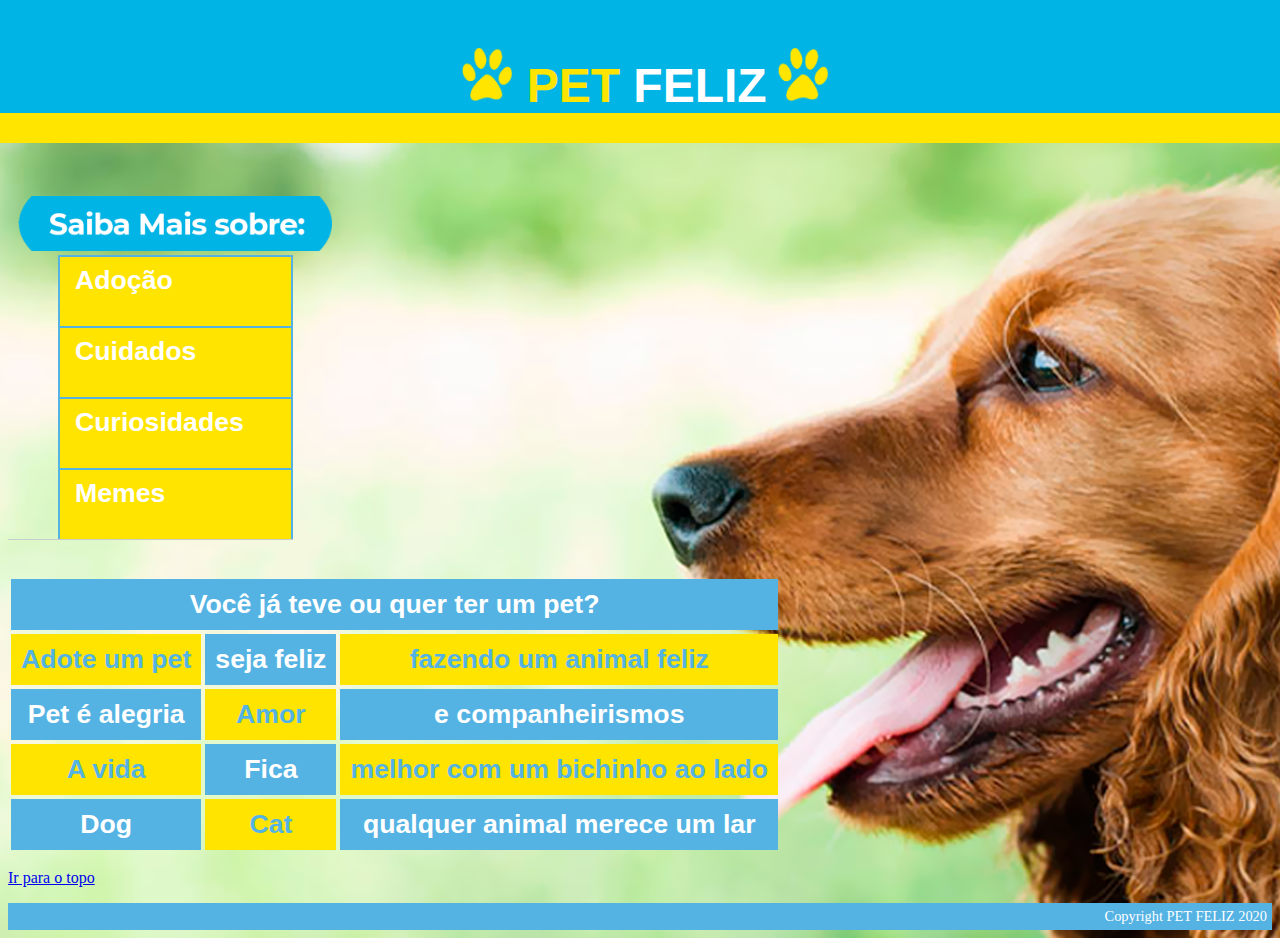
<file: index.html>
<!DOCTYPE html>
<html>
<head>
	<meta charset="UTF-8">
	<title>PAINEL PRINCIPAL</title>
	<link rel="stylesheet" href="css/pagina.css">
	
	
<!-- Google tag (gtag.js) -->
<script async src="https://www.googletagmanager.com/gtag/js?id=G-FYCGDBFTLX"></script>
<script>
  window.dataLayer = window.dataLayer || [];
  function gtag(){dataLayer.push(arguments);}
  gtag('js', new Date());

  gtag('config', 'G-FYCGDBFTLX');
</script>

	
	
</head>
<body  background="imagem/fundo2css.png" style="background-repeat: no-repeat">
<div id="principal">

<div id="cabecalho">

 <h1 > <img class="imagemcabecalho" src="imagem/patacss.png"/> PET <span>FELIZ</span><img class="imagemcabecalho" src="imagem/patacss.png"/></h1>
	<br/>
	<br/>
	<img src="imagem/textesaiba.png"/>
	</div>
<div id="menu">

<ul>
		<li><a  href="#" >Adoção</a>
			<ul class="nivel1">
				<li><a href="adoção.html" target="blank" title="CLIQUE AQUI">Informações</a></li>
				<li>
					<a href="#">ONGS</a>
					<ul class="nivel2">
				<li><a href="https://www.instagram.com/nucleodadiva/" target="blank" title="CLIQUE AQUI">ONG DÁDIVA</a></li>
				<li><a href="https://www.instagram.com/aspan.rn/" target="blank" title="CLIQUE AQUI">ONG ASPAN</a></li>
				</ul></li>
				<li><a href="form1.html" target="blank" title="CLIQUE AQUI">Deseja adotar?</a></li>
				<li><a href="form2.html" target="blank" title="CLIQUE AQUI">Divulgue um animal</a></li>
			</ul>
			</li>
			
		<li><a   href="#">Cuidados</a>
			<ul class="nivel1">
				<li><a href="cuidados.html" target="blank" title="CLIQUE AQUI">Dicas de Cuidados</a></li>
				<li><a href="pagina2.html" target="blank" title="CLIQUE AQUI">Alimentação</a></li>
				
			</ul>
			</li>
			
			<li><a  href="#">Curiosidades</a>
			<ul class="nivel1">
				<li><a href="curiosidades.html" target="blank" title="CLIQUE AQUI">Quer saber mais?</a></li>
				
			</ul>
			
			<li><a href="pagina3.html" target="blank" title="CLIQUE AQUI">Memes</a></li>
	</ul>
</div>
<br/>
<br/>

</div>

	<table >
	<tr>
	<td colspan="3"><div id="titulotable">Você já teve ou quer ter um pet?</div></td>
	</tr>
	
	<tr>
	<td><div id="conteudotable">Adote um pet</div></td>
	<td><div id="conteudo2table">seja feliz</div></td>
	<td><div id="conteudo3table">fazendo um animal feliz</div></td>
	</tr>
	
	<tr>
	<td><div id="conteudo4table">Pet é alegria</div></td>
	<td><div id="conteudo5table">Amor</div></td>
	<td><div id="conteudo6table">e companheirismos</div></td>
	</tr>
	
	<tr>
	<td><div id="conteudo7table">A vida</div></td>
	<td><div id="conteudo8table">Fica</div></td>
	<td><div id="conteudo9table">melhor com um bichinho ao lado</div></td>
	</tr>
	<tr>
	<td><div id="conteudo10table">Dog</div></td>
	<td><div id="conteudo11table">Cat</div></td>
	<td><div id="conteudo12table">qualquer animal merece um lar</div></td>
	</tr>
	
	</table>
	<div >
	<p >
		<a  class="ir.topo" href="#principal">Ir para o topo</a>
	</p>
	</div>
	
	
	<div id="rodape">
			Copyright PET FELIZ 2020
		</div>
	
	
	
</body>
</html>
</file>
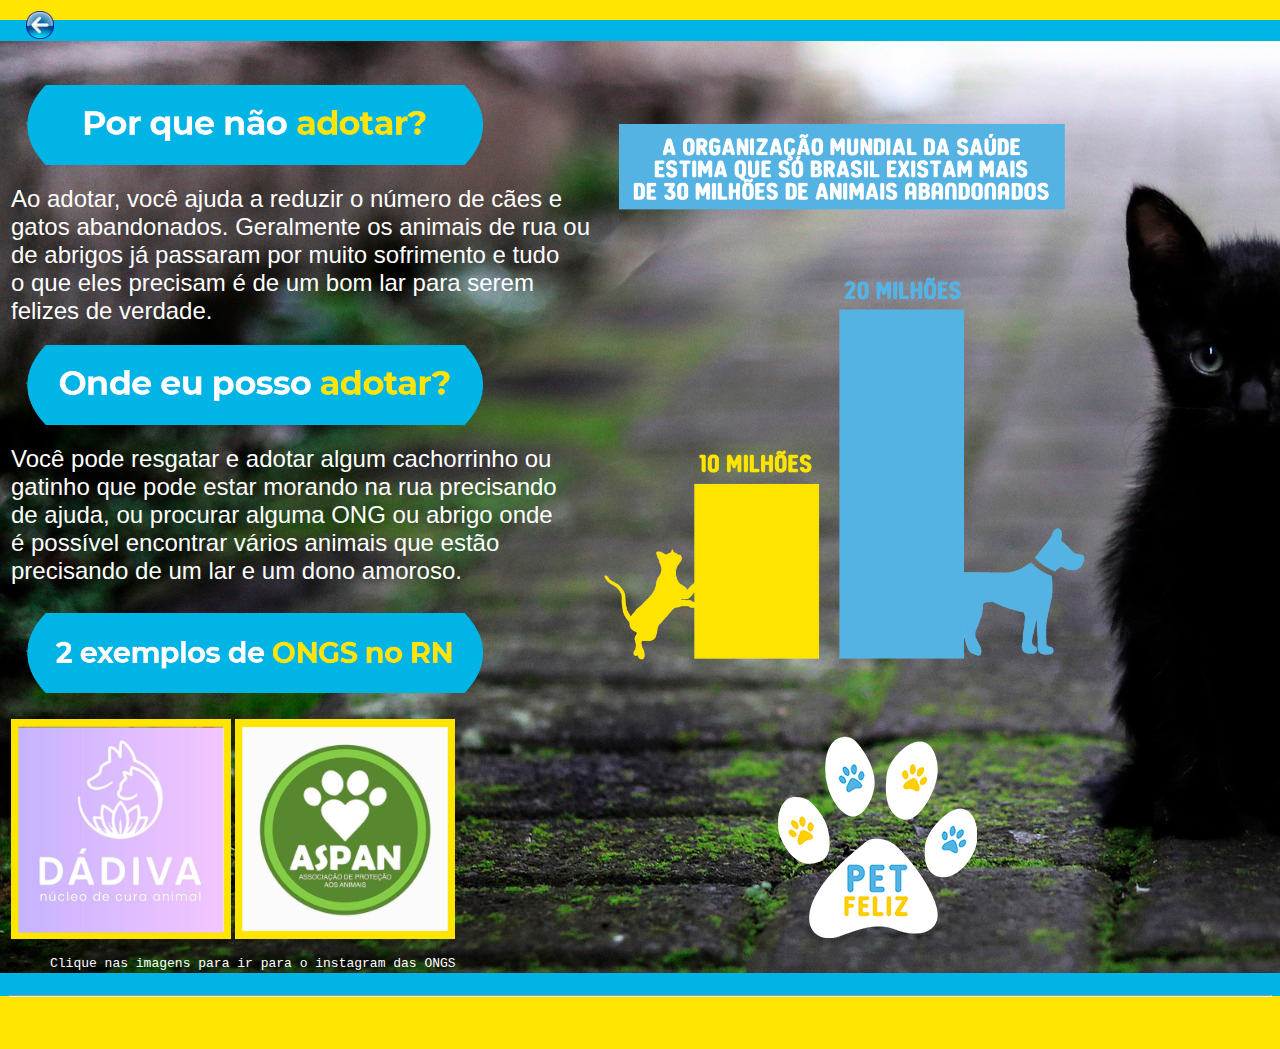
<file: adoção.html>
<!DOCTYPE html>
<html>
<head>
<meta charset="UTF-8">
<title>ADOÇÃO DE PETS</title>
</head>
<body background="imagens/gatonarua.png" style="background-repeat: no-repeat">
<table >
		<tr>
		<td>
		<a href="pagina1.html"> <img src="imagens/icon voltar.png"
		style="height: 28px;padding-left: 15px" title="voltar"></a></td>
		</tr>
		</table>
		<br/>
		<br/>
		
		<table >
		<tr>
			<td><img src="imagens/frase1.png"
				style="height: 80px; padding-left: 15px">
				<p style="color: white">
					<font size="5" face="Arial">Ao adotar, você ajuda a reduzir o número de
						cães e <br />gatos abandonados. Geralmente os animais de rua ou <br />de
						abrigos já passaram por muito sofrimento e tudo<br /> o que eles
						precisam é de um bom lar para serem <br />felizes de verdade.
					</font>
				</p></td>
				<th rowspan="2">
				<img src="imagens/graficoanimais.png" style="height: 560px">
			</th>
			<tr>
			<td><img src="imagens/frase2.jpg"
				style="height: 80px; padding-left: 15px">
				<p style="color: white">
					<font size="5" face="Arial">Você pode resgatar e adotar algum cachorrinho
						ou<br /> gatinho que pode estar morando na rua precisando<br />
						de ajuda, ou procurar alguma ONG ou abrigo onde<br />é possível
						encontrar vários animais que estão <br />precisando de um lar e
						um dono amoroso. <br /> <br/> <img src="imagens/frase3.png" style="height: 80px; padding-left: 15px">
					<br />
					
					</font>
				</p></td></tr>
		<tr>

			<td><a href="https://www.instagram.com/nucleodadiva/"
				target="blank"><img src="imagens/DADIVA.jpg" alt="logo Dádiva"
					title="Clique Aqui" style="height: 220px" /></a> <a
				href="https://www.instagram.com/aspan.rn/" target="blank"> <img
					src="imagens/ASPAN.jpg" alt="Logo ASPAN" title="Toque aqui"
					style="height: 220px" /></a><br/><pre style="color: white"><font size="3">     Clique nas imagens para ir para o instagram das ONGS</font></pre></td>
		</tr>

	</table>
	
	<hr/>
 	<br/>
	<br/>
	
	
</body>
</html>
</file>
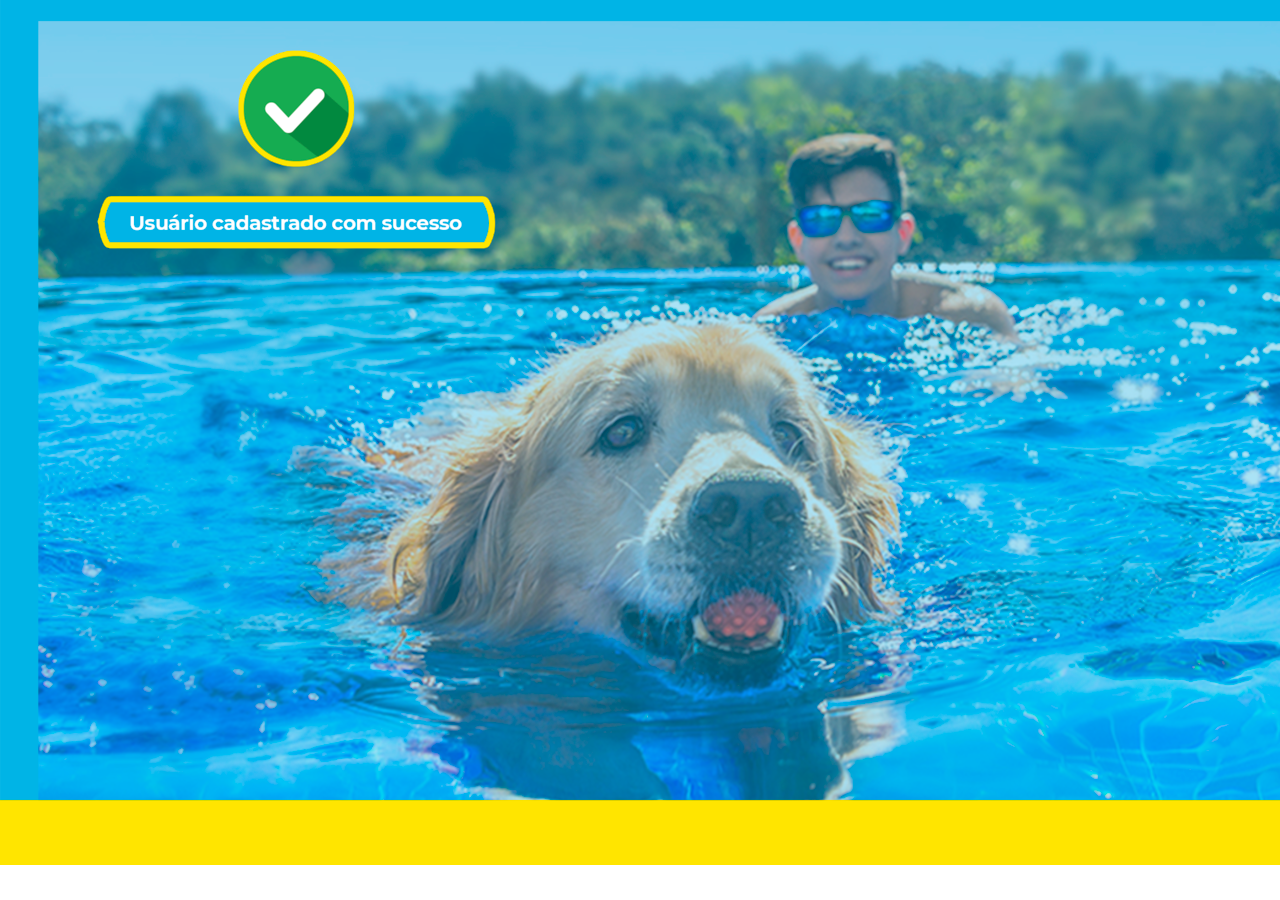
<file: confirmacao.html>
<!DOCTYPE html>
<html>
<head>
	<meta charset="ISO-8859-1">
	<title>Confirma��o</title>
		
	<script type="text/javascript">
	/*JavaScript com fun��o para exibir uma mensagem*/	
	function message() 
		{
			alert("Usu�rio cadastrado!");			
		}
		
		</script>

</head>
<body background="imagens/ft.dog14.png" onload="message()" style="background-repeat: no-repeat">
	
	
</body>
</html>
</file>
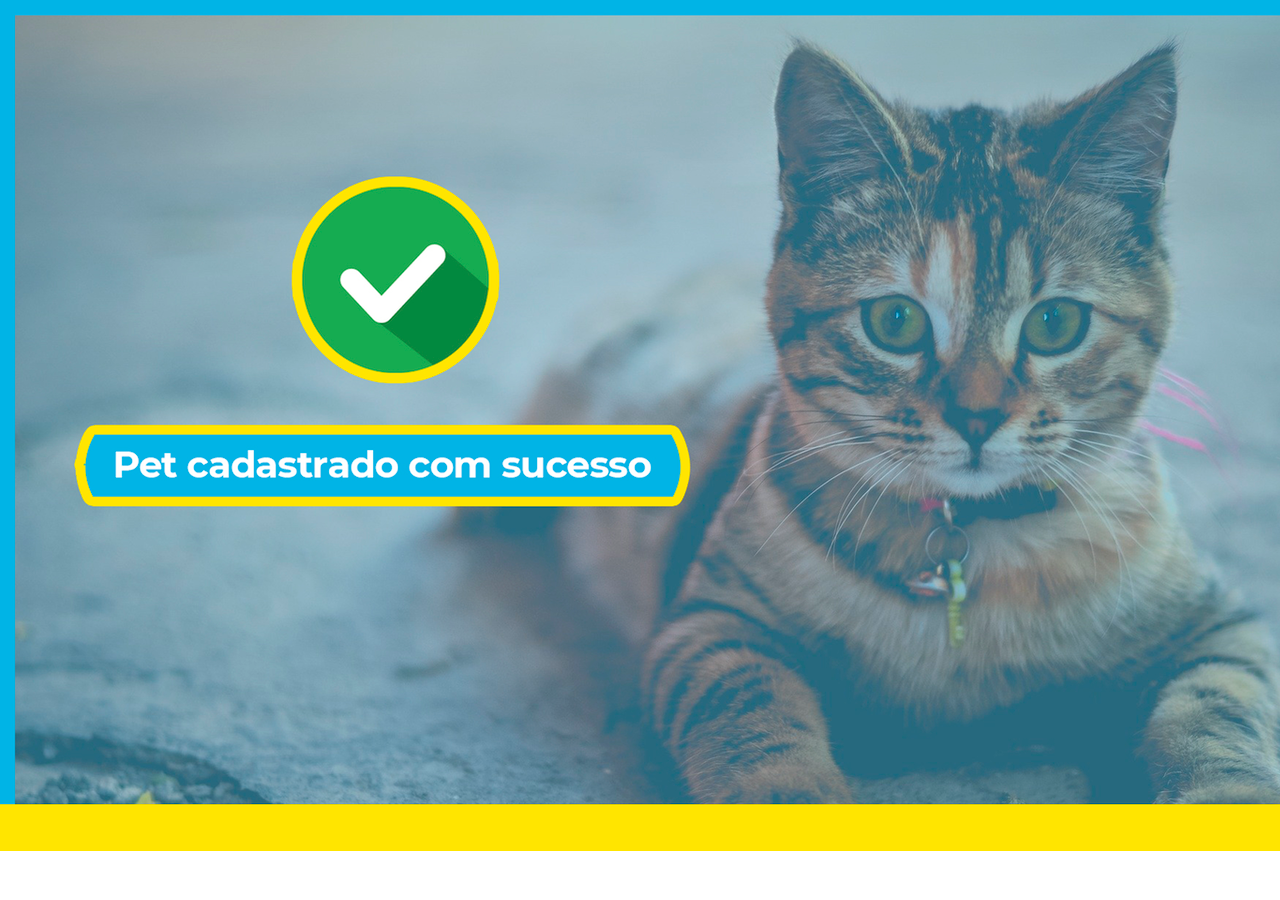
<file: confirmacao2.html>
<!DOCTYPE html>
<html>
<head>
	<meta charset="UTF-8">
	<title>Animal cadastrado</title>
	
	<script type="text/javascript">
	/*JavaScript com função para exibir uma mensagem ou alerta*/		
	function message() 
		{
			alert("Animal cadastrado!");	
			alert("Obrigado por divulgar um animalzinho!");
		}
		
		</script>

</head>
<body background="imagens/petcadastrado5.png" onload="message()" style="background-repeat: no-repeat">
	
</body>
</html>
</file>
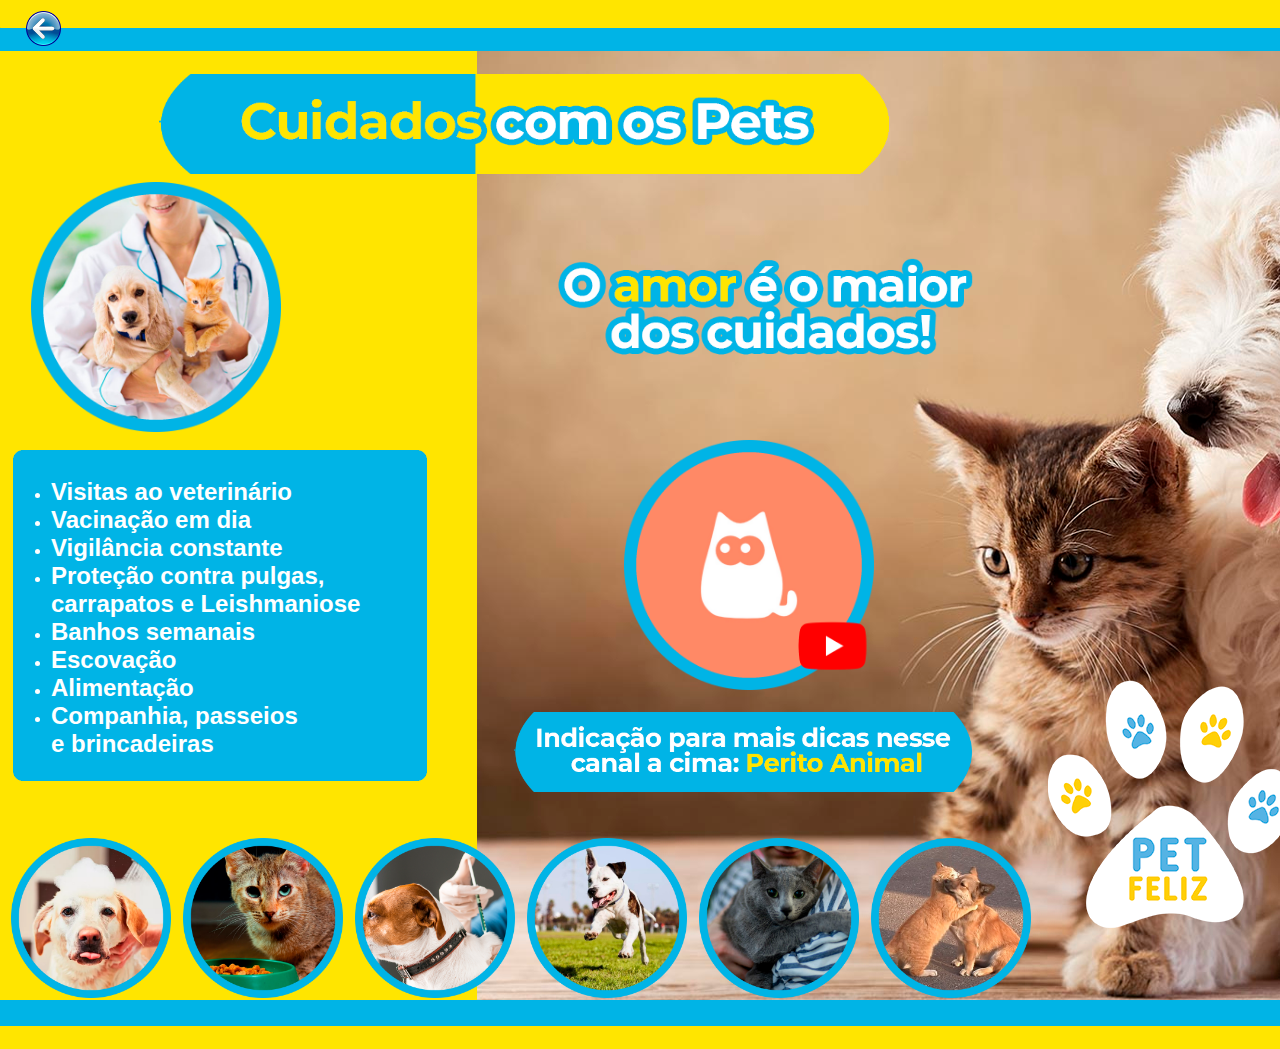
<file: cuidados.html>
<!DOCTYPE html>
<html>
<head>
<meta charset="UTF-8">
<title>CUIDADOS</title>
</head>
<body  background="imagens/fundo3.1.png" style="background-repeat: no-repeat">
	<table >
		<tr>
		<td>
		<a href="pagina1.html"> <img src="imagens/icon voltar.png"
		style="height: 35px;padding-left: 15px" title="voltar"></a></td>
		</tr>
		</table>
	<br/>
	
	<table >
		<tr>
		<td colspan="2">
		<img src="imagens/cuidados.png" style="height:100px; padding-left: 148px" />
		</td>
		</tr>
		<tr>
		<td>
		<img src="imagens/veterinario.png" style="height: 250px; padding-left: 20px" />
		</td>
		<td> <img src="imagens/oamor.png" style="height: 105px; padding-left: 180px" />
		</td>
		</tr>
		<tr>
			<td style="color: white">
				<ul>
					<li><font size="5" face="arial"><b>Visitas ao
								veterinário</b></font></li>
					<li><font size="5" face="arial"><b>Vacinação em dia</b></font></li>
					<li><font size="5" face="arial"><b>Vigilância
								constante</b></font></li>
					<li><font size="5" face="arial"><b>Proteção contra
								pulgas, <br />carrapatos e Leishmaniose
						</b></font></li>
					<li><font size="5" face="arial"><b>Banhos semanais</b></font></li>
					<li><font size="5" face="arial"><b>Escovação</b></font></li>
					<li><font size="5" face="arial"><b>Alimentação</b></font></li>
					<li><font size="5" face="arial"><b>Companhia,
								passeios<br />e brincadeiras
						</b></font></li>

				</ul>
			</td>
			<td><a
				href="https://www.youtube.com/channel/UCTU-01IN0p5JXB7VxEzDdJg" target="blank"
				title="CLIQUE AQUI"><img src="imagens/perito animal.png"
					style="height: 250px; padding-left: 260px" /></a> <br /> <br /> <img
				src="imagens/peritologo.png"
				style="height: 80px; padding-left: 150px" /></td>
		</tr>

	</table>
	<br/>
	<br/>
	<table >
	<tr><td>
	<img src= "imagens/banho.png" title="banho" style="height: 160px; padding-left: 0px"/>
	</td>
	<td><img src= "imagens/gato.png" title="refição" style="height: 160px; padding-left: 8px "/></td>
	<td><img src= "imagens/vacina.png" title="vacinação" style="height: 160px; padding-left: 8px"/></td>
	<td><img src= "imagens/diversao.png" title="passeio" style="height: 160px; padding-left: 8px"/></td>
	<td><img src= "imagens/carinhogato.png" title="carinho" style="height: 160px; padding-left: 8px"/></td>
	<td><img src= "imagens/caramelo.png" title="pets" style="height: 160px; padding-left: 8px"/></td>
	</tr>
	</table>
	<br/>
	<br/>

</body>
</html>
</file>
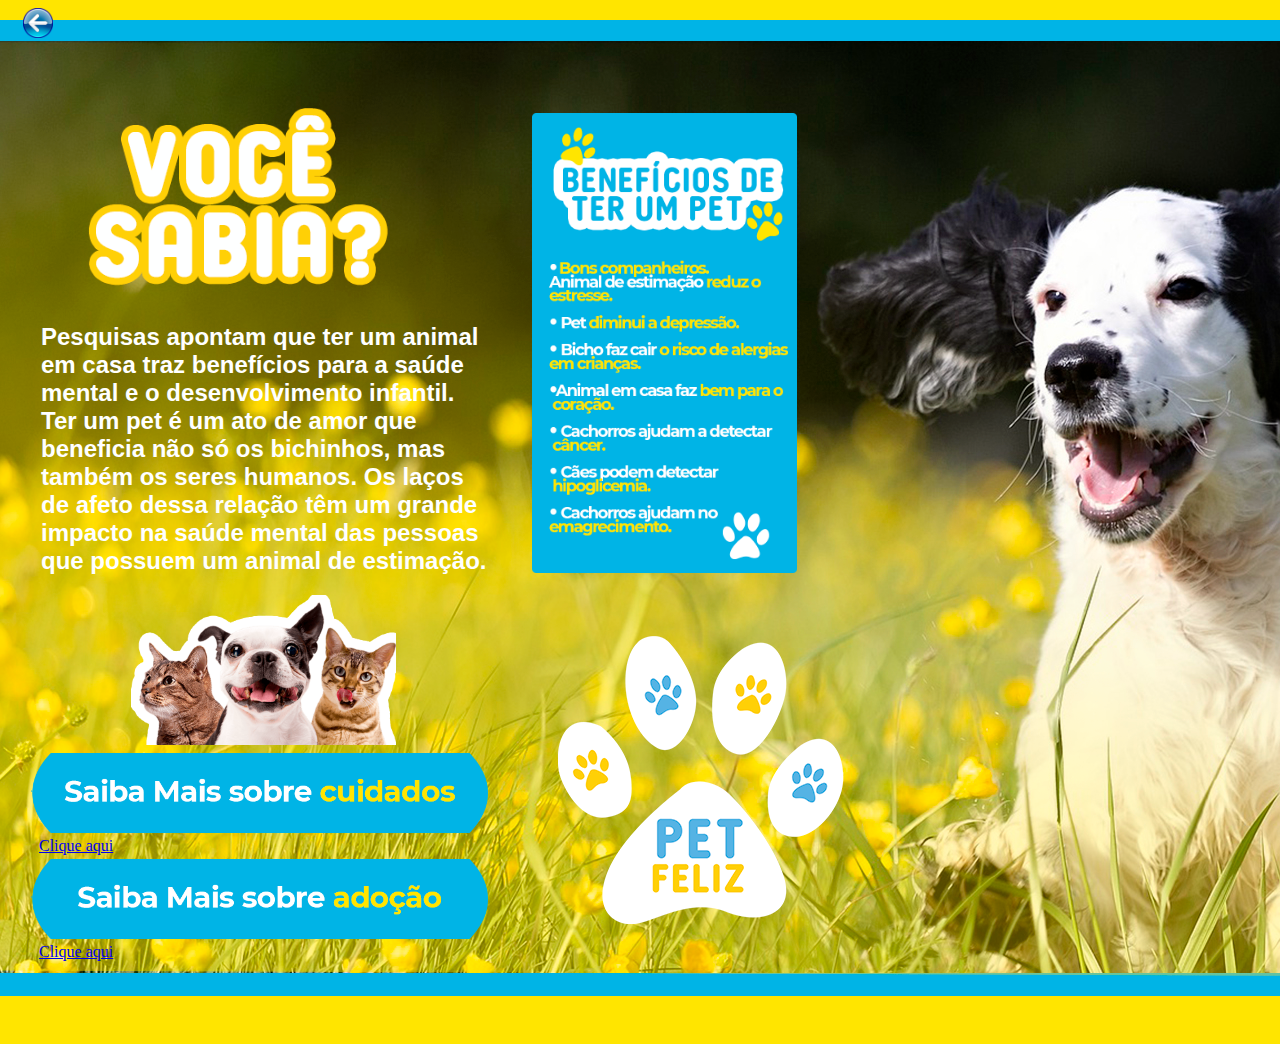
<file: curiosidades.html>
<!DOCTYPE html>
<html>
<head>
<meta charset="UTF-8">
<title>CURIOSIDADES</title>
</head>
<body background="imagens/cachocorrendo1.png" style="background-repeat: no-repeat">

		<a href="pagina1.html"> <img src="imagens/icon voltar.png"
		style="height: 30px;padding-left: 15px" title="voltar"></a>
<br/>
<br>
<br/>
<br/>
	<table>

		<tr>

			<td><img src="imagens/vc sabia.2.png"
				style="height: 200px; padding-left: 60px">
			</td>
			<th rowspan="2"><img src="imagens/BENEPET.png" style="height:460px; padding-left: 40px"/>
			</th>	
		
		</tr>
		<tr>
		<td><p style="color: white; padding-left: 30px">
					<b><font size="5" face="arial">Pesquisas apontam que ter
							um animal<br /> em casa traz benefícios para a saúde<br />
							mental e o desenvolvimento infantil. <br />Ter um pet é um ato
							de amor que<br /> beneficia não só os bichinhos, mas<br />
							também os seres humanos. Os laços<br /> de afeto dessa relação
							têm um grande<br /> impacto na saúde mental das pessoas<br />
							que possuem um animal de estimação.
					</font></b>
				</p></td>
		</tr>
		<tr>
			<td><img src="imagens/2.png"
				style="height: 150px; padding-left: 120px"></td>

		</tr>
		<tr>
			<td><a href="cuidados.html" title="CLIQUE AQUI"><img
					src="imagens/saibacuidados.png"
					style="height: 80px; padding-left: 20px" /></a> <br /> <a
				href="pagina3.html" style="padding-left: 28px">Clique aqui</a></td>
		<tr>
			<td><a href="adoção.html" title="CLIQUE AQUI"><img
					src="imagens/saibaadoção0.png"
					style="height: 80px; padding-left: 20px" /></a> <br /> <a
				href="Pagina2.html" style="padding-left: 28px">Clique aqui</a></td>
		</tr>

	</table>
	<br/>
	<br/>
	<br/>
	<br/>

</body>
</html>
</file>
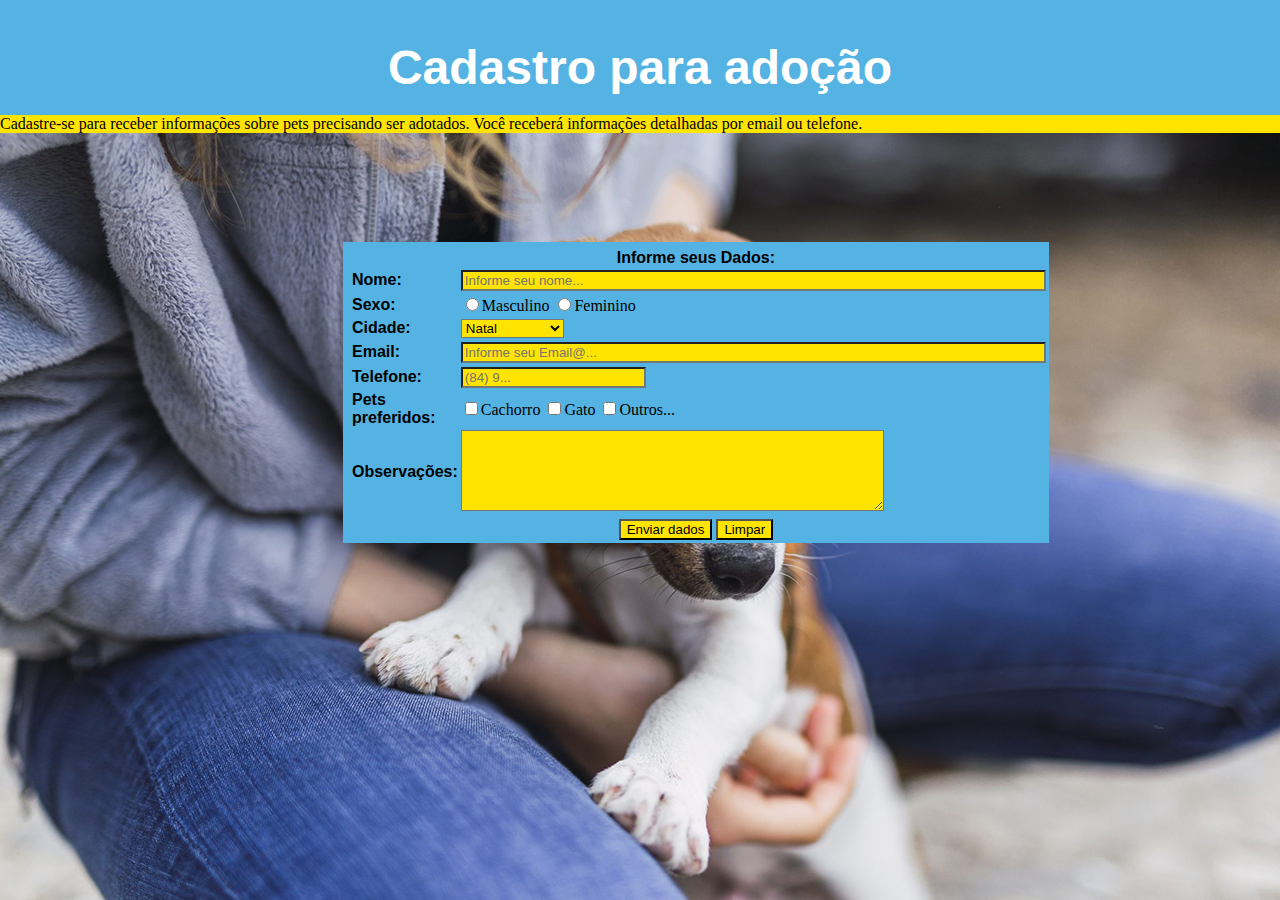
<file: form1.html>
<!DOCTYPE html>
<html>
<head>
	<meta charset="UTF-8">
	<title>Formulário adoção</title>
	
	<style>
	
	/*CSS para mudar a cor do formulário para azul*/
	#form{
		background-color: #55b3e3;
	}
	
	/*CSS para mudar a cor dos componetes ou campos do formulário*/
	input{
		background-color: #ffe400;
	}
	
	textarea{
		background-color: #ffe400;
	}
	
	radio{
		color: #ffe400;
	}
	
	fieldset{
		background-color: #ffe400;
	}
	
	select{
		background-color: #ffe400;
	}
	
	/*CSS para estilo a div cabeçalho*/
	
	#cabecalho{
		top: 0;
		left: 0;
		background-color: #55b3e3;
		width: 100%;
		position: absolute;
		height: 115px;
		
	}
	#cabecalho h2{
	text-align: center;
	font: 300% arial;
	font-weight: bold;
	color: white;
	height: 35px;
	
	}
	
	/*CSS para div que está o form*/
	#divform{
	margin: 1em auto;
	width: 600px;
	text-align: left;
	
	
	
	}
	
	/*CSS para mudar cor da div abaixo da cabeçalho para amarelo*/
	#tituloCAD{
		background-color: #ffe400;
	}
	/*CSS para a tabela que está o formulário*/
	#tbform{
	height: 700px;
	}
	
	/*CSS para dar estilo ao título do formulário*/
	#tituloform{
	text-align: center;
	padding: 5px 0 0 0;
	}
	/*CSS para dar estilo aos th do formulário, ou seja os sub título.*/
	th{
	font-family: arial;
	padding: 0 0 0 7px;
	}
	
	</style>
	


</head>
<body onload="message()" background="imagens/foto3-adocao.jpg" style="background-repeat: no-repeat">
	
	<script type="text/javascript">
	/*JavaScript com função para exibir uma mensagem*/ 
	function message() 
		{
			alert("Faça seu cadastro:");	
		}
		
		</script>
		
	/*Duas divs que formam o cabeçalho da página*/	
		
	<div id="cabecalho"><h2>Cadastro para adoção</h2><div id="tituloCAD">
	<p>Cadastre-se para receber informações sobre pets precisando ser adotados.
		Você receberá informações detalhadas por email ou telefone.</p></div></div>
	
	/*Div com o formulário*/
	
	<div id="divform">
	<table id="tbform">
	<tr>
	<td>
	
		
		<form id="form" action="confirmacao.html" method="post">
		
		<table  style="width: 500px">
			
			<tr>
				<th id="tituloform"colspan="2">Informe seus Dados:</th>
			</tr>
			<tr>
				<th>Nome:</th>
				<td>
					<input type="text" name="txtnome" size="70"
						required="required"
						value="" placeholder="Informe seu nome..."/>
				</td>
			</tr>
			<tr>
				<th>Sexo:</th>
				<td>
					<input type="radio" name="opcsexo" value="M"/>Masculino
					<input type="radio" name="opcsexo" value="F"/>Feminino
				</td>
			</tr>
			<tr>
				<th>Cidade:</th>
				<td>
					<select name="cmbcidade">
						<option value="NT">Natal</option>
						<option value="JC">João Cãmara</option>
						<option value="CM">Ceará Mirim</option>
					</select>
				</td>
			</tr>
			<tr>
				<th>Email:</th>
				<td>
					<input type="email" name="txtEmail" size="70"
						required="required"
						value="" placeholder="Informe seu Email@..."/>
				</td>
			</tr>
			<tr>
				<th>Telefone:</th>
				<td>
					<input type="tel" name="txtTel" 
						required="required"
						value="" placeholder="(84) 9..."/>
				</td>
			</tr>
			<tr>
				<th>Pets preferidos:</th>
				<td>
					<input type="checkbox" name="chkcachorro" value="cachorro"/>Cachorro
					<input type="checkbox" name="chkgato" value="gato"/>Gato
					<input type="checkbox" name="chkoutros" value="outros"/>Outros...
				</td>
			</tr>
			<tr>
				<th>Observações:</th>
				<td>
					<textarea name="txtarea" rows="5" cols="50">
					</textarea>
				</td>
			</tr>
			<tr>
				<td colspan="2" style="text-align: center;">
					<input type="submit" value="Enviar dados" />
					<input type="reset" value="Limpar" />
				</td>
			</tr>
		</table>
		</form>
	
	</td>
	</tr>
	</table>
	</div>
</body>
</html>
</file>
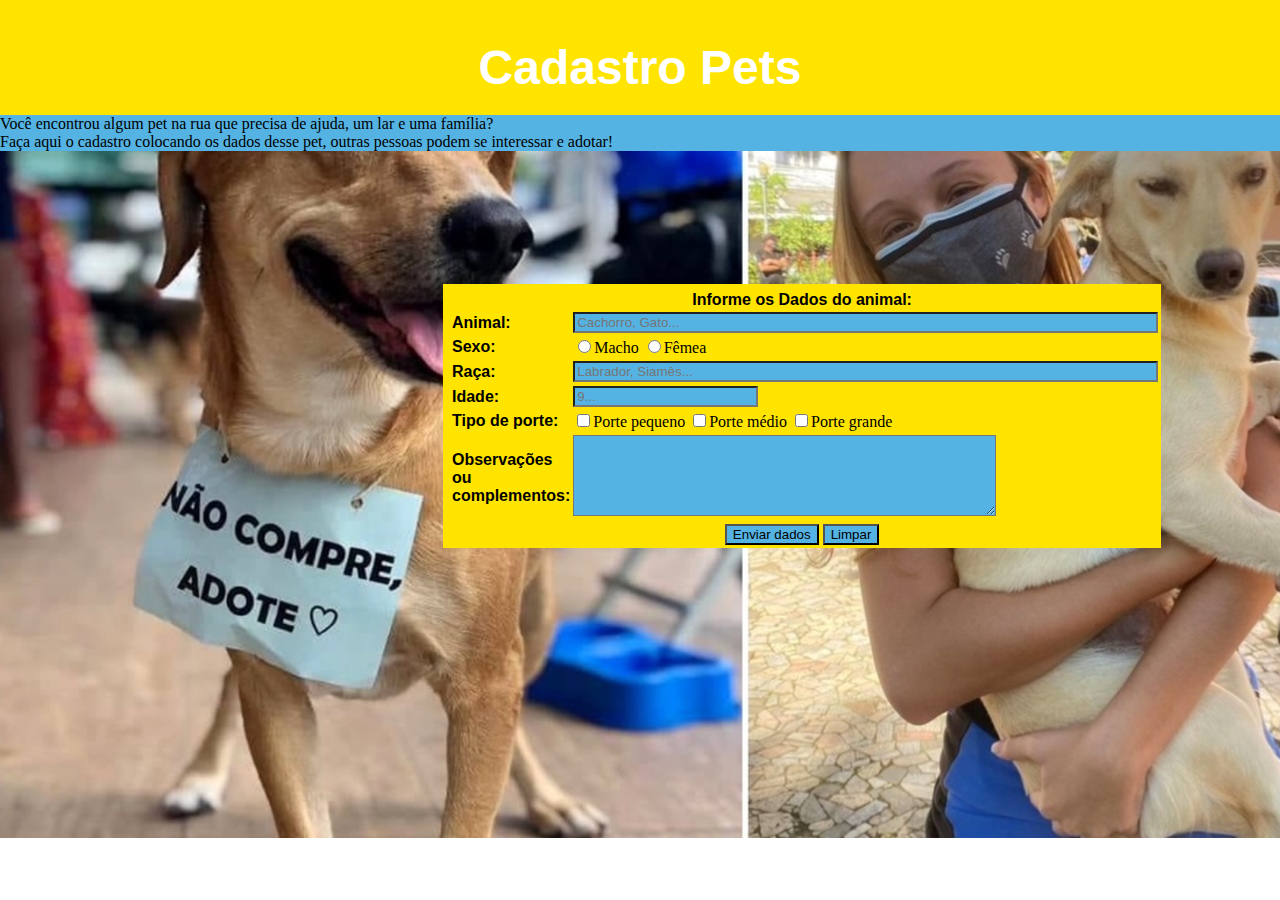
<file: form2.html>
<!DOCTYPE html>
<html>
<head>
	<meta charset="UTF-8">
	<title>Cadastro pet</title>
	
	<style>
	
	/*CSS para mudar a cor do formulário para amarelo*/
	#form{
		background-color: #ffe400;
	}
	
	
	/*CSS para mudar a cor dos componetes ou campos do formulário*/
	input{
		background-color: #55b3e3;
	}
	
	textarea{
		background-color: #55b3e3;
	}
	
	radio{
		color: #55b3e3;
	}
	
	fieldset{
		background-color: #ffe400;
	}
	
	select{
		background-color: #55b3e3;
	}
	
	/*CSS para dar estilo aos th do formulário, ou seja os sub título.*/
	th{
	font-family: arial;
	padding: 0 0 0 7px;
	}
	
	/*CSS para estilo a div cabeçalho*/
	#cabecalho{
		top: 0;
		left: 0;
		background-color: #ffe400;
		width: 100%;
		position: absolute;
		height: 115px;
		
	}
	#cabecalho h2{
	text-align: center;
	font: 300% arial;
	font-weight: bold;
	color: white;
	height: 35px;
	
	}
	
	/*CSS para div que está o form*/
	#divform{
	margin: 1em auto;
	width: 400px;
	text-align: left;
	
	
	
	}
	
	/*CSS para mudar cor da div abaixo da cabeçalho para azul*/
	#tituloCAD{
		background-color: #55b3e3;
	}
	
	/*CSS para a tabela que está o formulário*/
	#tbform{
	height: 800px;
	}
	
	/*CSS para dar estilo ao título do formulário*/
	#tituloform{
	text-align: center;
	padding: 5px 0 0 0;
	}
	</style>
	


</head>
<body onload="message()" background="imagens/ft.adocao.jpg" style="background-repeat: no-repeat">
	
	<script type="text/javascript">
	/*JavaScript com função para exibir uma mensagem*/ 
	function message() 
		{
			alert("Divulgue um pet:");	
		}
		
		</script>
	<div id="cabecalho"><h2>Cadastro Pets</h2><div id="tituloCAD">
	<p>Você encontrou algum pet na rua que precisa de ajuda, um lar e uma família?
	<br/>Faça aqui o cadastro colocando os dados desse pet, outras pessoas podem se interessar e adotar!</p>
	
	</div></div>
	
	<div id="divform">
	<table id="tbform">
	<tr>
	<td>
	
		
		<form id="form" action="confirmacao2.html" method="post">
		
		<table  style="width: 500px">
			
			<tr>
				<th id="tituloform"colspan="2">Informe os Dados do animal:</th>
			</tr>
			<tr>
				<th>Animal:</th>
				<td>
					<input type="text" name="txtanimal" size="70"
						required="required"
						value="" placeholder="Cachorro, Gato..."/>
				</td>
			</tr>
			<tr>
				<th>Sexo:</th>
				<td>
					<input id="sexo" type="radio" name="opcsexo" value="M"/>Macho
					<input type="radio" name="opcsexo" value="F"/>Fêmea
				</td>
			</tr>
			<tr>
				<th>Raça:</th>
				<td>
					<input type="text" name="txtraça" size="70"
						required="required"
						value="" placeholder="Labrador, Siamês..."/>
				</td>
			</tr>
			<tr>
				<th>Idade:</th>
				<td>
					<input type="number" name="txtidade" size="70"
						required="required"
						value="" placeholder="9..."/>
				</td>
			</tr>
			<tr>
				<th>Tipo de porte:</th>
				<td>
					<input type="checkbox" name="ptP" value="Porte pequeno"/>Porte pequeno
					<input type="checkbox" name="ptM" value="Porte médio"/>Porte médio
					<input type="checkbox" name="ptG" value="Porte grande"/>Porte grande
				</td>
			</tr>
			<tr>
				<th>Observações ou complementos:</th>
				<td>
					<textarea name="txtarea" rows="5" cols="50">
					</textarea>
				</td>
			</tr>
			<tr>
				<td colspan="2" style="text-align: center;">
					<input type="submit" value="Enviar dados" />
					<input type="reset" value="Limpar" />
				</td>
			</tr>
		</table>
		</form>
	
	</td>
	</tr>
	</table>
	</div>
</body>
</html>
</file>
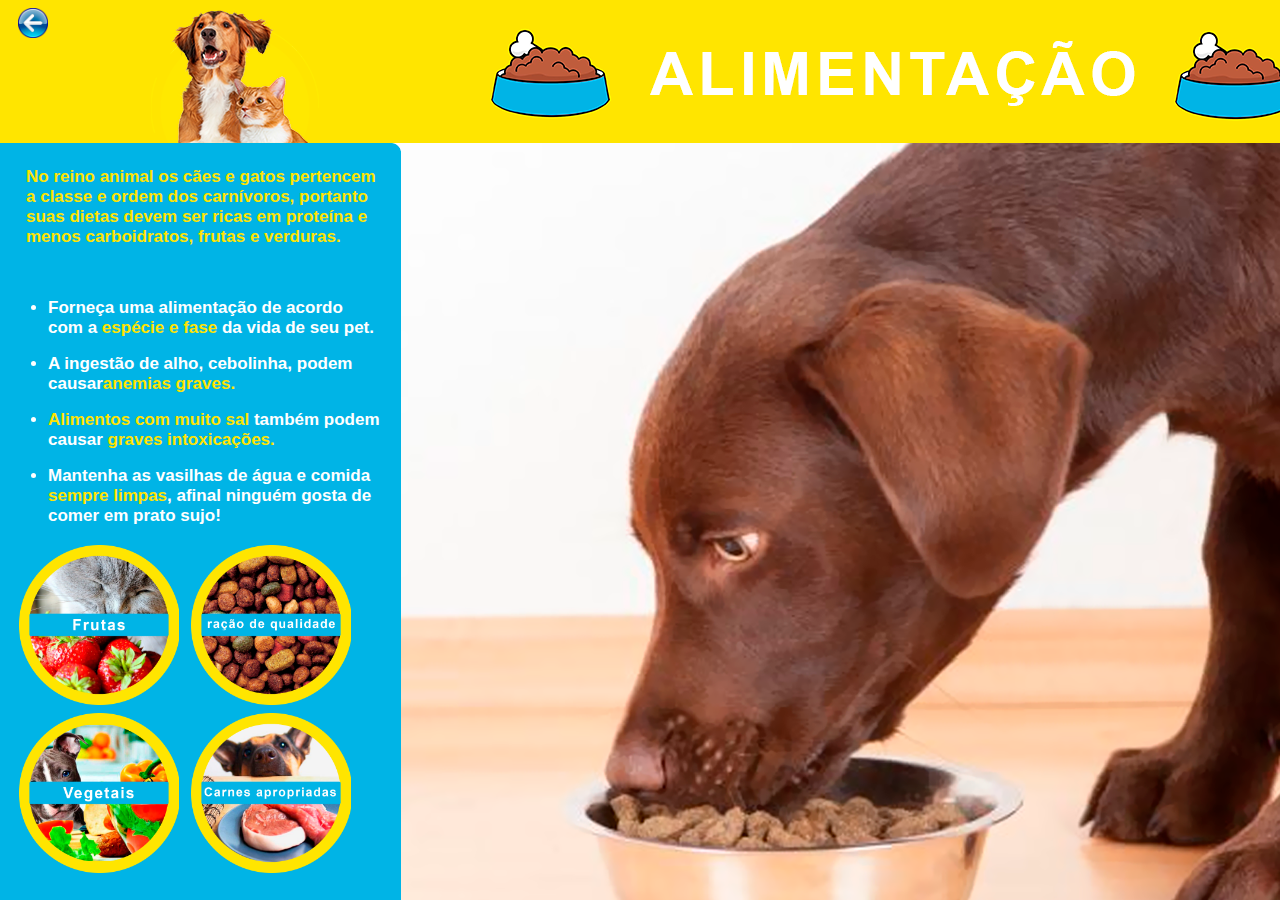
<file: pagina2.html>
<!DOCTYPE html>
<html>
<head>
<meta charset="UTF-8">
<title>ALIMENTAÇÃO</title>
<style>
/* usamos a tag p para editar o texto ninicial da pag Alimentação*/
#lista p{
font-size: 17px;
 font-family: Arial;
 font-weight: bold;
 color: #ffe400;
 text-align: justify;
 padding-left: 18px;
}
/* aréa da listagem das informações nutricionais importantes*/
ul li{
font-size: 17px;
 font-family: Arial;
 font-weight: bold;
 color: white;
 text-align: justify;
}
/* usamos o span para mudar a cor e destacar nas frases as palavras chaves na lista*/
span{
color: #ffe400;
}
	

</style>
</head>
<body background="imagem/fundo3css.png" style="background-repeat: no-repeat">
	<a href="pagina1.html"> <img src="imagens/icon voltar.png"
		style="height: 30px;padding-left: 10px" title="voltar"></a>
	<div id="lista">
	<br/>
	<br/>
	<br/>
	<br/>
	<br/>
	<br/>
 	<p>No reino animal os cães e gatos pertencem <br/>a classe e ordem dos carnívoros, portanto<br/> suas dietas devem ser ricas em proteína e<br/> menos carboidratos, frutas e verduras.</p>
 	<br/>
 	<ul>
 	<li>Forneça uma alimentação de acordo<br/>com a <span> espécie e fase</span> da vida de seu pet.</li></ul>
 
 	<ul><li>A ingestão de alho, cebolinha, podem<br/> causar<span>anemias graves.</span></li></ul>
 
 	<ul><li><span>Alimentos com muito sal</span> também podem<br/> causar <span> graves intoxicações.</span></li></ul>
 	
 	<ul><li>Mantenha as vasilhas de água e comida<br/><span>sempre limpas</span>, afinal ninguém gosta de<br/>comer em prato sujo!</li>
 	</ul>
 </div>
 	<table >
	<tr>
	<td><img src= "imagens/frutas.png" title="refição" style="height: 160px; padding-left: 8px "/></td>
	<td><img src= "imagens/ração de qualidade.png" title="vacinação" style="height: 160px; padding-left: 8px"/></td>
	</tr>
		<tr>
	<td><img src= "imagens/vegetais.png" title="refição" style="height: 160px; padding-left: 8px "/></td>
	<td><img src= "imagens/carnes.png" title="refição" style="height: 160px; padding-left: 8px "/></td>
	</tr>
	</table>

</body>
</html>
</file>
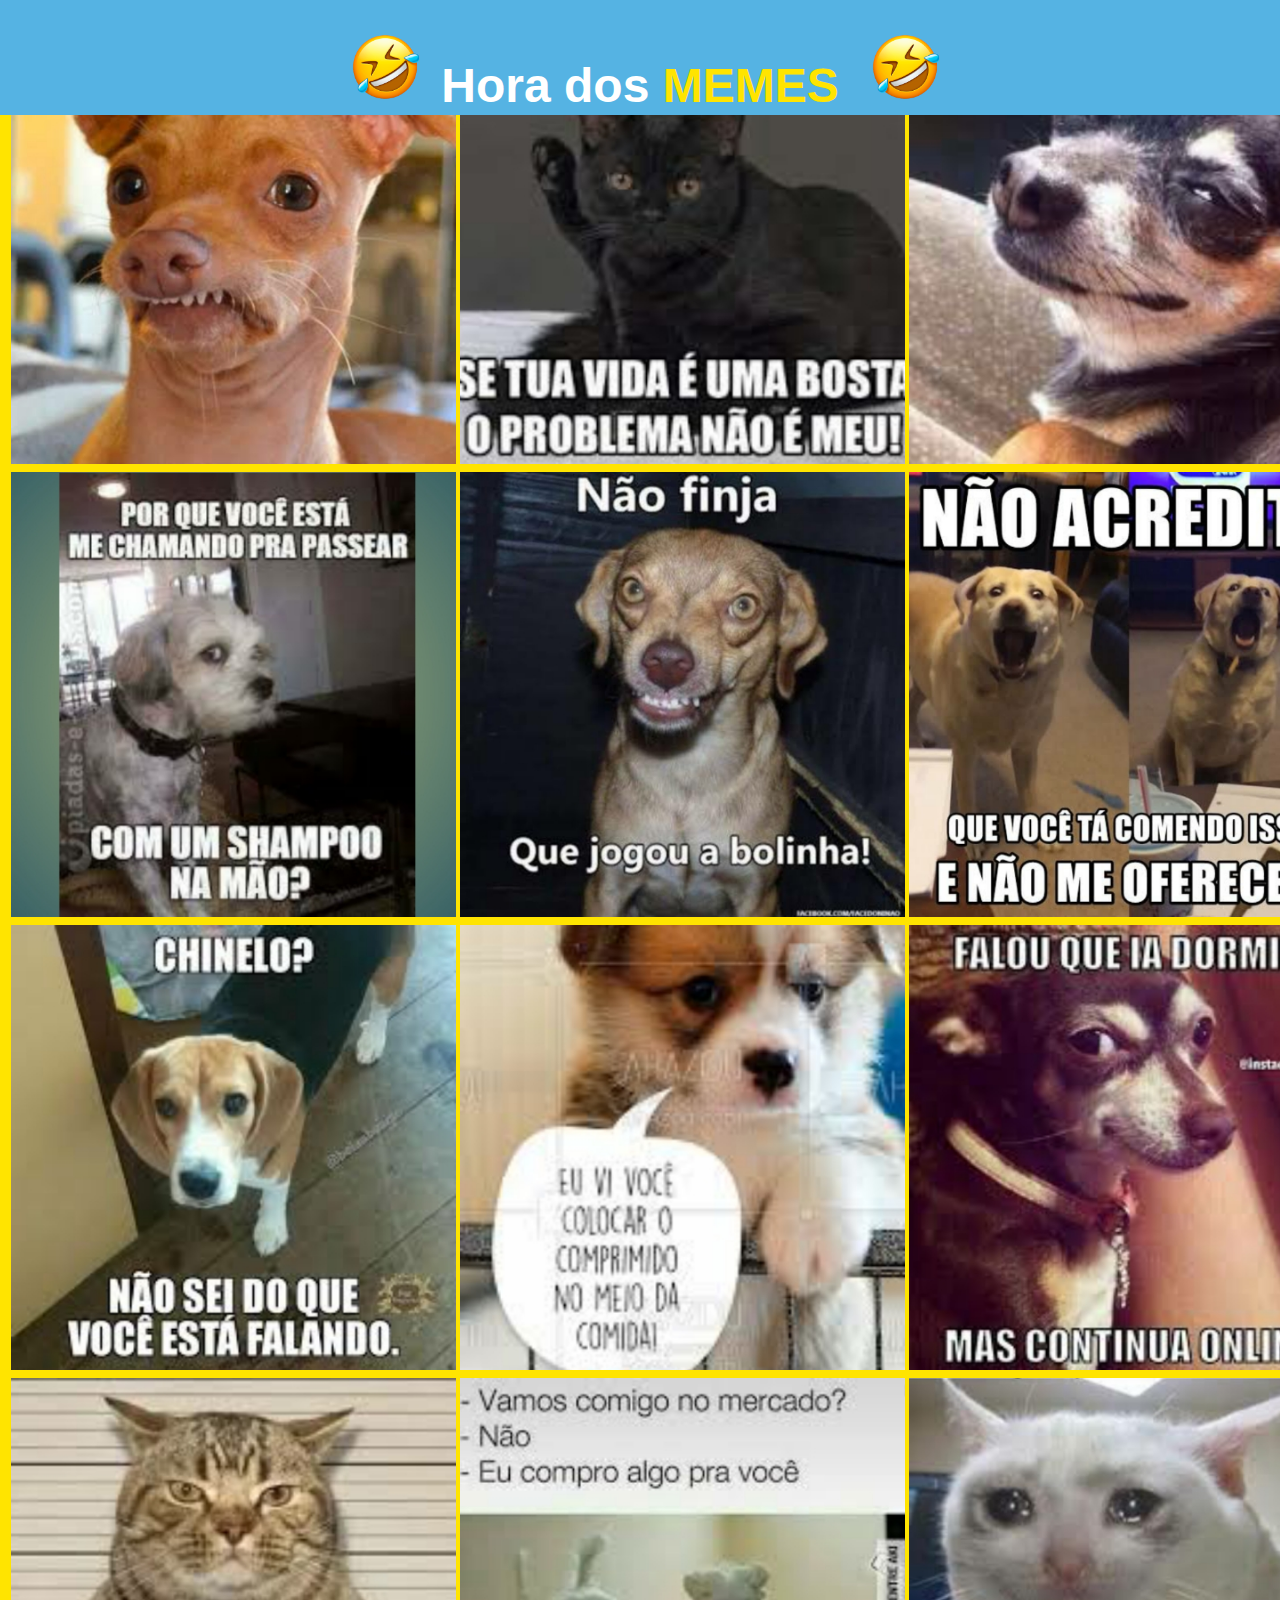
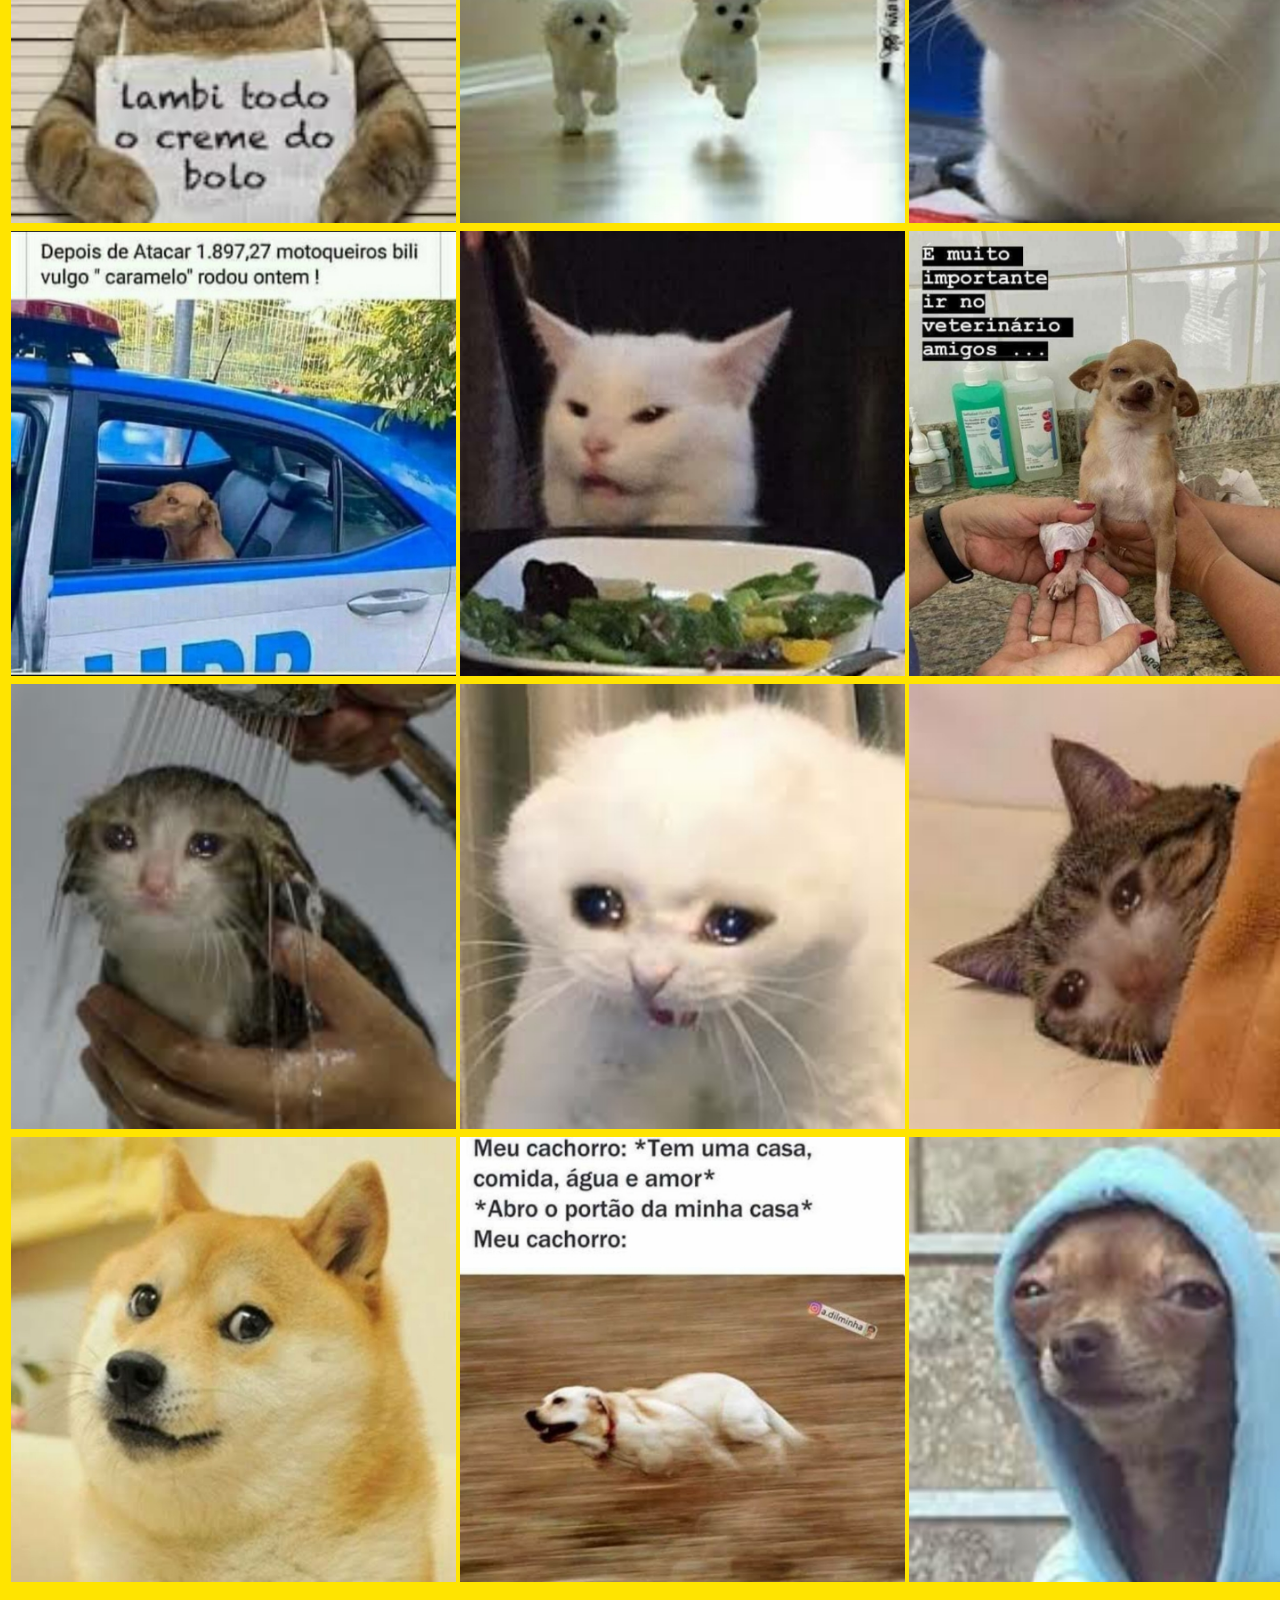
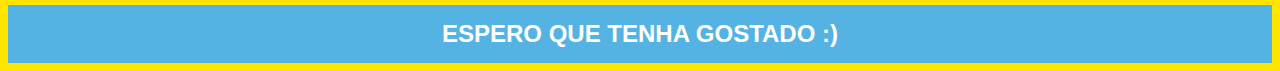
<file: pagina3.html>
<!DOCTYPE html>
<html>
<head>
	<meta charset="UTF-8">
	<title>Memes</title>
	<style>
	/* cabeçalho da pagina inicial, contendo a formatçãoo do titulo e as imagens iniciais.*/
	#cabecalho{
	top: 0;
	left: 0;
	background-color: #55b3e3;
	width: 100%;
	position: absolute;
	height: 115px;
	}
	#cabecalho img{
	height: 70px;
	padding-left: 10px;
	}
	#cabecalho  h1{
	text-align: center;
	font: 300% arial;
	font-weight: bold;
	color: white;
	
	}
	/* usamos o span para mudar a cor em duas no título principal*/
	span{
	color: #ffe400;
	
	}
	/* aréa onde colocamos os mesmes, muando o tamanho e posição*/
	#memes{
	margin: 1em auto;
	width: 1350px;
	
	}
	#memes img{
	height: 445px;
	}
	#voltar{
	float: left;
	padding: 10px;
	}
	/* aréa onde finaliza a página*/
	#rodape{
	text-align: center;
	font: 150% arial;
	font-weight: bold;
	color: white;
	padding: 15px;
	background-color: #55b3e3
	}
	</style>

</head>
<body style="background-color: #ffe400">
	<div id="cabecalho">
		<h1><img class="imagemcabecalho" src="imagem/emogi.png"/> Hora dos <span>MEMES</span> <img class="imagemcabecalho" src="imagem/emogi.png"/></h1>
	</div>
	<div id="memes">
	<table id="tbmemes">
	<tr>
	<td>
	<img src="memes/m1.jpg"/>
	</td>
	<td>
	<img src="memes/m2.jpg"/>
	</td>
	<td>
	<img src="memes/m3.jpg"/>
	</td>
	</tr>
	<tr>
	<td>
	<img src="memes/m4.jpg"/>
	</td>
	<td>
	<img src="memes/m5.jpg"/>
	</td>
	<td>
	<img src="memes/m6.jpg"/>
	</td>
	</tr>
	<tr>
	<td>
	<img src="memes/m7.jpg"/>
	</td>
	<td>
	<img src="memes/m8.jpg"/>
	</td>
	<td>
	<img src="memes/m9.jpg"/>
	</td>
	</tr>
	<tr>
	<td>
	<img src="memes/m10.jpg"/>
	</td>
	<td>
	<img src="memes/m11.jpg"/>
	</td>
	<td>
	<img src="memes/m12.jpg"/>
	</td>
	</tr>
	<tr>
	<td>
	<img src="memes/m13.jpg"/>
	</td>
	<td>
	<img src="memes/m14.jpg"/>
	</td>
	<td>
	<img src="memes/m15.jpg"/>
	</td>
	</tr>
	<tr>
	<td>
	<img src="memes/m16.jpg"/>
	</td>
	<td>
	<img src="memes/m17.jpg"/>
	</td>
	<td>
	<img src="memes/m18.jpg"/>
	</td>
	</tr>
	<tr>
	<td>
	<img src="memes/m19.jpg"/>
	</td>
	<td>
	<img src="memes/m20.jpg"/>
	</td>
	<td>
	<img src="memes/m21.jpg"/>
	</td>
	</tr>
	</table>
	</div>
	<div id="rodape">
			ESPERO QUE TENHA GOSTADO :)
		</div>
</body>
</html>
</file>
<file: css/pagina.css>
/* cabe�alho da pagina inicial, contendo a format��oo do titulo e as imagens iniciais.*/
	
	#cabecalho  h1{
	text-align: center;
	font: 300% arial;
	font-weight: bold;
	color: #ffe400 ;
	padding: 15px;
	}
	#cabecalho img{
	height: 55px;
	padding-left: 10px;

	}
	.imagemcabecalho{
		height: 2px;
		
	}
	/* usamos o span para mudar a cor em duas no t�tulo principal*/
	span{
	color: white;
	}
/* menu principal da pagina, a baixo est� toda a organiza��o do menu e suas abas.*/

	ul{
	 margin: 0;
	 padding: 0 0 0 50px;
	 list-style: none;
	 width: 235px;
	 font-family: Arial;
	 font-size: 20pt;
	 font-weight: bold;
	 border-bottom: 1px solid #ccc;
	 
	}
	
	li ul{
	height: 90px;
	position: absolute;
	left: 235px;
	top:0;
	display: none;
	 padding:0px;
	
	}
	
	ul li a {
	height: 60px;
	display: block;
	 text-decoration: none;
	 color: white;
	 background-color: #ffe400;
	 padding: 8px 20px 1px 15px;
	 border: 2px solid #55b3e3;
	 border-bottom: 0px;

	}
/* aqui  � os estilos usados para criar as sub op��es do menu.*/
	ul li {
	position: relative;

	}
	li:hover ul.nivel1 {
		display: block;
		}
		
	ul.nivel1 li:hover ul.nivel2 {
		display: block;
	}
	/* o a:hove � para mudar a cor quando passar o mouse por cima.*/ 
	a:hover {
	background-color: #55b3e3;
	}
	
	/* tabela inicial que fica com as frases, acontece a mudan�a de cor do fundo de cada ret�ngulo da tabela e das frases. */
	
	#titulotable {
	background-color: #55b3e3;
	padding: 10px;
	font-family: Arial;
	font-size: 20pt;
	font-weight: bold;
	color: white;
	text-align: center;
	}
	
	#conteudotable {
	background-color: #ffe400;
	padding: 10px;
	font-family: Arial;
	font-size: 20pt;
	font-weight: bold;
	color: #55b3e3;
	text-align: center;
	}
	
	#conteudo2table {
	background-color: #55b3e3;
	padding: 10px;
	font-family: Arial;
	font-size: 20pt;
	font-weight: bold;
	color: white;
	text-align: center;
	}
	
	#conteudo3table {
	background-color: #ffe400;
	padding: 10px;
	font-family: Arial;
	font-size: 20pt;
	font-weight: bold;
	color: #55b3e3;
	text-align: center;
	}
	
	#conteudo4table {
	background-color: #55b3e3;
	padding: 10px;
	font-family: Arial;
	font-size: 20pt;
	font-weight: bold;
	color: white;
	text-align: center;
	}
	
	#conteudo5table {
	background-color: #ffe400;
	padding: 10px;
	font-family: Arial;
	font-size: 20pt;
	font-weight: bold;
	color: #55b3e3;
	text-align: center;
	}
	
	#conteudo6table {
	background-color: #55b3e3;
	padding: 10px;
	font-family: Arial;
	font-size: 20pt;
	font-weight: bold;
	color: white;
	text-align: center;
	}
	
	#conteudo7table {
	background-color: #ffe400;
	padding: 10px;
	font-family: Arial;
	font-size: 20pt;
	font-weight: bold;
	color:#55b3e3;
	text-align: center;
	}
	
	#conteudo8table {
	background-color: #55b3e3;
	padding: 10px;
	font-family: Arial;
	font-size: 20pt;
	font-weight: bold;
	color: white;
	text-align: center;
	}
	
	#conteudo9table {
	background-color: #ffe400;
	padding: 10px;
	font-family: Arial;
	font-size: 20pt;
	font-weight: bold;
	color: #55b3e3;
	text-align: center;
	}
	
	#conteudo10table {
	background-color: #55b3e3;
	padding: 10px;
	font-family: Arial;
	font-size: 20pt;
	font-weight: bold;
	color: white;
	text-align: center;
	}
	
	#conteudo11table {
	background-color: #ffe400;
	padding: 10px;
	font-family: Arial;
	font-size: 20pt;
	font-weight: bold;
	color:#55b3e3;
	text-align: center;
	}
	
	#conteudo12table {
	background-color: #55b3e3;
	padding: 10px;
	font-family: Arial;
	font-size: 20pt;
	font-weight: bold;
	color: white;
	text-align: center;
	}
	
	#rodape {
	clear: right;
	color: #ffff;
	text-align: right;
	font-size: 90%;
	background: #55b3e3;
	padding: 5px;
	
	}
	
	/* link para subir ao topo da tabela, aqui mudamos a cor da visita��o, quando apertar e a cor do pr�prio link.*/
	
	.ir.topo{
	a:link {
	color: #55b3e3;
}

a:visited {
	color: blue;
}

a:focus {
	color: #ffe400;
}
	
	}
</file>
